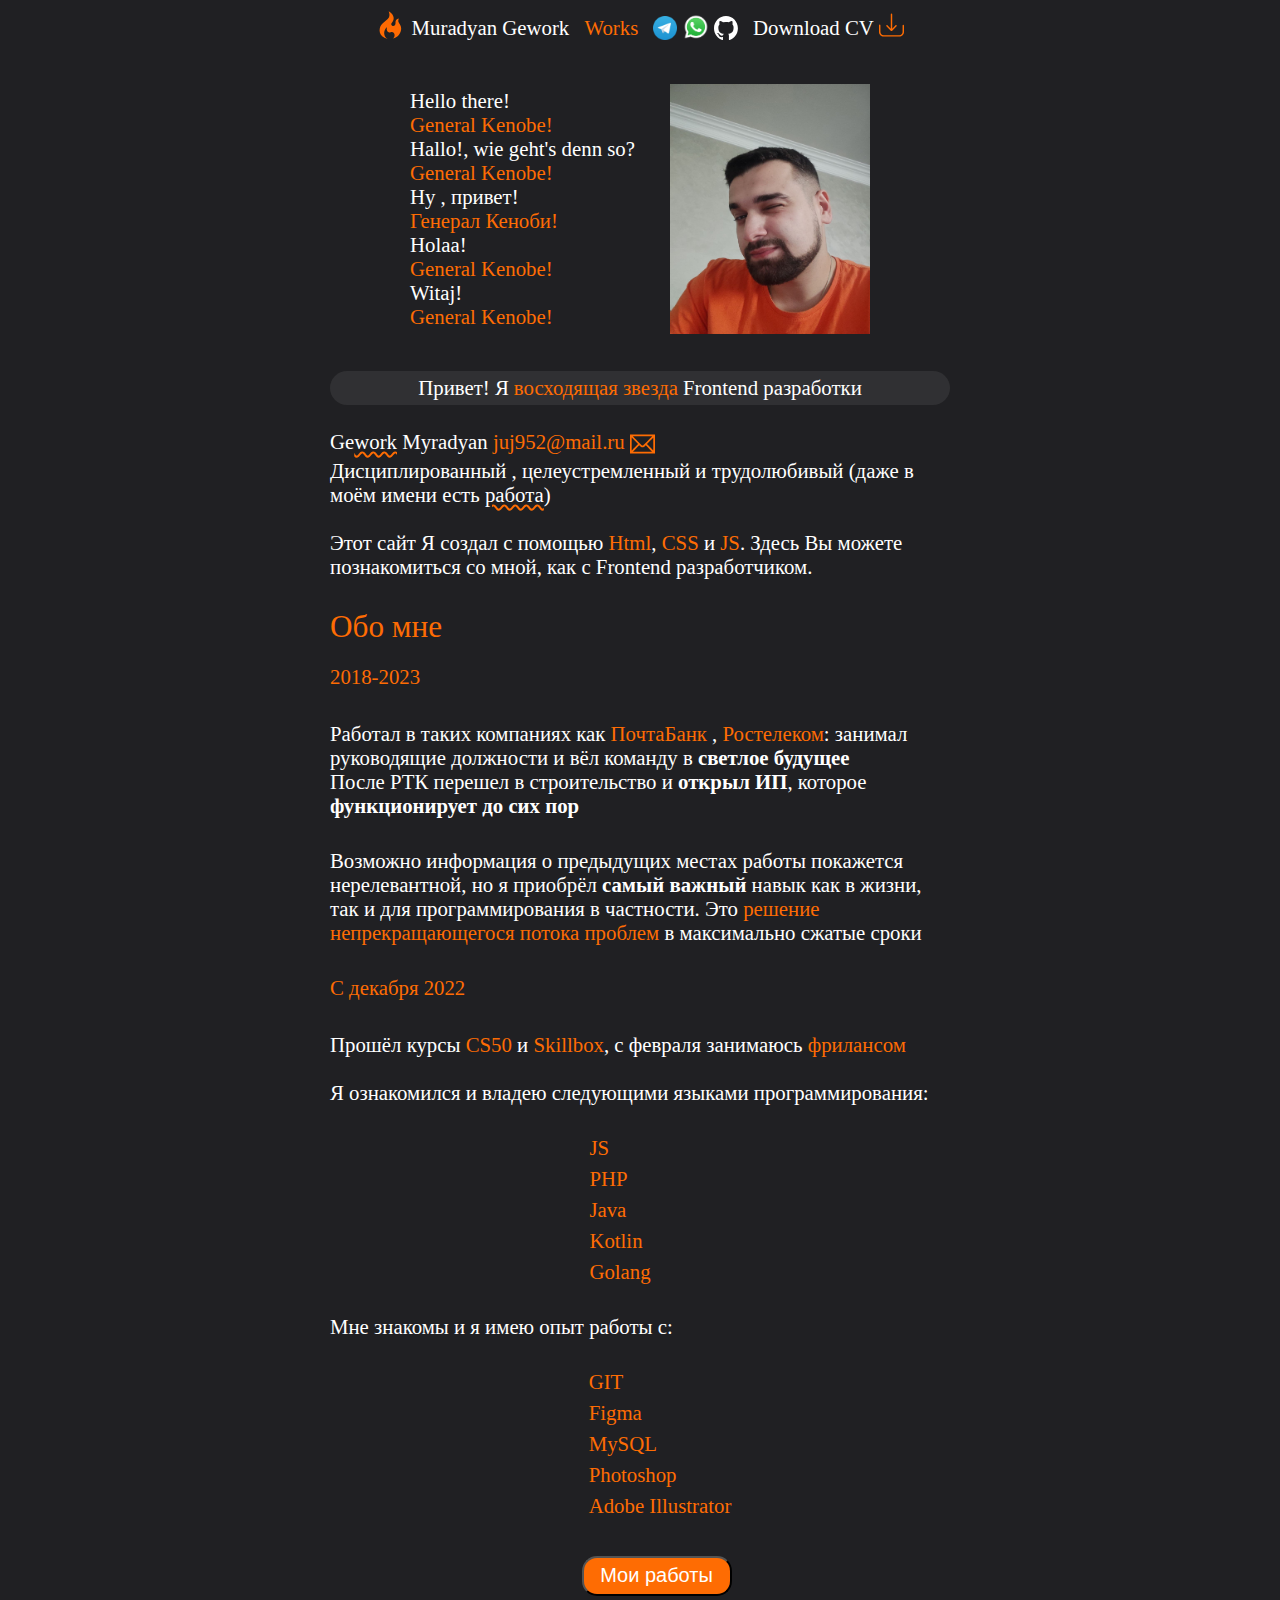
<file: index.html>
<!DOCTYPE html>
<html lang="ru"> 

<head>
    <meta charset="UTF-8">
    <meta http-equiv="X-UA-Compatible" content="IE=edge">
    <meta name="viewport" content="width=device-width, initial-scale=1.0">
    <link rel="stylesheet" href="p.css">
    <link rel="shortcut icon" href="Fire.png" type="image/x-icon">
    <title>Muradyan Gework</title>
</head>
<body>
    <div class="container">
        <div class="item header"><div class="item header1"> <a  href="https://kudzuya.ru/" > 
            <img class="fire" src="fireF.svg" alt="" width="30" height="30">
              
        </a> Muradyan Gework</div> 
            
            <div class="item header2 "><a  href="prtflPage2.html"><span class="works">Works</span> </a></div> 
        <div class="item socials" > 
            <a target="_blank" href="https://t.me/kudzuya"><img src="Telegram_logo.svg.webp" alt="Telegram_logo" width="24" height="24"></a>
            <a target="_blank" href="https://wa.me/79263694379"><img src="WhatsApp.svg.webp" alt="Whatsapp_logo" width="26" height="26"></a>
            <a target="_blank" href="https://github.com/Kudzuya"><img src="github-mark-white.svg" alt="Github_logo" width="24" height="24"></a></div>
            <div class="item header4">Download CV 
            <a target="_blank" href="CV.pdf"download>
                <svg fill="currentcolor" height="30" width="25" version="1.1" id="Capa_1" xmlns="http://www.w3.org/2000/svg" xmlns:xlink="http://www.w3.org/1999/xlink" 
                    viewBox="0 0 471.2 471.2" xml:space="preserve">
                <g>
                    <g>
                        <path d="M457.7,230.15c-7.5,0-13.5,6-13.5,13.5v122.8c0,33.4-27.2,60.5-60.5,60.5H87.5c-33.4,0-60.5-27.2-60.5-60.5v-124.8
                            c0-7.5-6-13.5-13.5-13.5s-13.5,6-13.5,13.5v124.8c0,48.3,39.3,87.5,87.5,87.5h296.2c48.3,0,87.5-39.3,87.5-87.5v-122.8
                            C471.2,236.25,465.2,230.15,457.7,230.15z"/>
                        <path d="M226.1,346.75c2.6,2.6,6.1,4,9.5,4s6.9-1.3,9.5-4l85.8-85.8c5.3-5.3,5.3-13.8,0-19.1c-5.3-5.3-13.8-5.3-19.1,0l-62.7,62.8
                            V30.75c0-7.5-6-13.5-13.5-13.5s-13.5,6-13.5,13.5v273.9l-62.8-62.8c-5.3-5.3-13.8-5.3-19.1,0c-5.3,5.3-5.3,13.8,0,19.1
                            L226.1,346.75z"/>
                    </g>
                </g>
                </svg>
            </a></div> 
        </div>

        <div class="top2">
        <div class="item photo"><img src="27.jpg" alt="MyPhoto" width="200" height="250"></div>
        <div class="item general">Hello there! <br> <span class="orange">General Kenobe!</span>
            <br>Hallo!, wie geht's denn so?<br><span class="orange">General Kenobe!</span>
            <br>Ну , привет! <br><span class="orange">Генерал Кеноби!</span>
            <br>Holaa! <br><span class="orange">General Kenobe!</span>
            <br>Witaj!<br><span class="orange">General Kenobe!</span></div>

        </div>

        <div class="item main"> <div class="hi">Привет! Я <p class="orange star" >восходящая звезда</p> Frontend разработки</div>
            <div class="">  Ge<span class="underline">work</span> Myradyan <a href="mailto:juj952@mail.ru"><span>juj952@mail.ru</span></a>
                <svg class="svg" version="1.0" xmlns="http://www.w3.org/2000/svg"
                width="25" height="20" viewBox="0 0 1280.000000 965.000000"
                preserveAspectRatio="xMidYMid meet">
                <g transform="translate(0.000000,965.000000) scale(0.100000,-0.100000)"
                fill="currentcolor" stroke="none">
                <path d="M0 4825 l0 -4825 6400 0 6400 0 0 4825 0 4825 -6400 0 -6400 0 0
                -4825z m11346 3930 c4 -11 -558 -582 -1838 -1868 -2966 -2979 -2725 -2740
                -2793 -2775 -208 -106 -479 -87 -652 46 -44 34 -4176 4205 -4502 4545 -24 25
                -40 50 -37 56 5 8 1374 11 4912 11 4369 0 4905 -2 4910 -15z m-8826 -2270
                c885 -896 1610 -1635 1610 -1641 0 -10 -3168 -3256 -3213 -3292 -9 -8 -21 -11
                -27 -7 -11 7 -15 6530 -4 6560 4 9 10 15 15 13 4 -2 733 -736 1619 -1633z
                m9397 -1685 c2 -2056 -1 -3240 -7 -3250 -8 -12 -25 0 -88 65 -808 819 -3122
                3200 -3120 3210 5 24 3182 3214 3198 3212 13 -2 15 -370 17 -3237z m-6807
                -936 c190 -190 379 -372 420 -403 263 -202 590 -301 948 -288 232 8 434 59
                625 156 182 93 239 140 608 513 211 213 352 349 362 346 21 -5 3218 -3279
                3214 -3292 -3 -8 -1373 -11 -4883 -11 -4437 0 -4879 1 -4879 16 0 17 3213
                3309 3230 3309 6 0 165 -156 355 -346z"/>
                </g>
                </svg>
            </div> 
            <div class="intro">Дисциплированный , целеустремленный и трудолюбивый (даже в моём имени есть <span class="underline"> работа</span>)
                <br>
                <br>Этот сайт Я создал с помощью <span class="orange">Html</span>, <span class="orange">CSS</span> и <span class="orange">JS</span>.
                Здесь Вы можете познакомиться со мной, как с Frontend разработчиком.</div>
                <div class="aboutMe">Обо мне </div>
            <div> <div class="twenty">
                2018-2023</div><br>
            Работал в таких компаниях как <span class="orange">ПочтаБанк</span> , <span class="orange">Ростелеком</span>:
            занимал руководящие должности и вёл команду в <bold>светлое будущее</bold>
            <br>После РТК перешел в строительство и <bold>открыл ИП</bold>, которое <bold>функционирует до сих пор</bold>
            <p class="kk"> Возможно информация о предыдущих местах работы покажется нерелевантной, но я приобрёл <bold>самый важный</bold> навык как в жизни, так и для
                программирования в частности. Это <span class="orange">решение непрекращающегося потока проблем</span> в максимально сжатые сроки
            </p>
            </div>
            
            <p> <div class="december">С декабря 2022</div><br>
                Прошёл курсы <span class="orange">CS50</span> и <span class="orange">Skillbox</span>, с февраля занимаюсь <span class="orange">фрилансом</span> 
                <br><br>Я ознакомился и владею следующими языками программирования:
            </p>
            <ul class="skills">
                <li class="orange">JS</li>
                <li class="orange">PHP</li>
                <li class="orange">Java</li>
                <li class="orange">Kotlin</li>
                <li class="orange">Golang</li>
            </ul>
            <p>Мне знакомы и я имею опыт работы с:</p>
            <ul class="skills2">
                <li class="orange">GIT</li>
                <li class="orange">Figma</li>
                <li class="orange">MySQL</li>
                <li class="orange">Photoshop</li>
                <li class="orange">Adobe Illustrator</li>
            </ul>
            
        </div>
            
        
        <div class="footer"><a href="prtflPage2.html"><button class="bigFoot">Мои работы</button></a></div>
       </div>
</body>
</html>
</file>
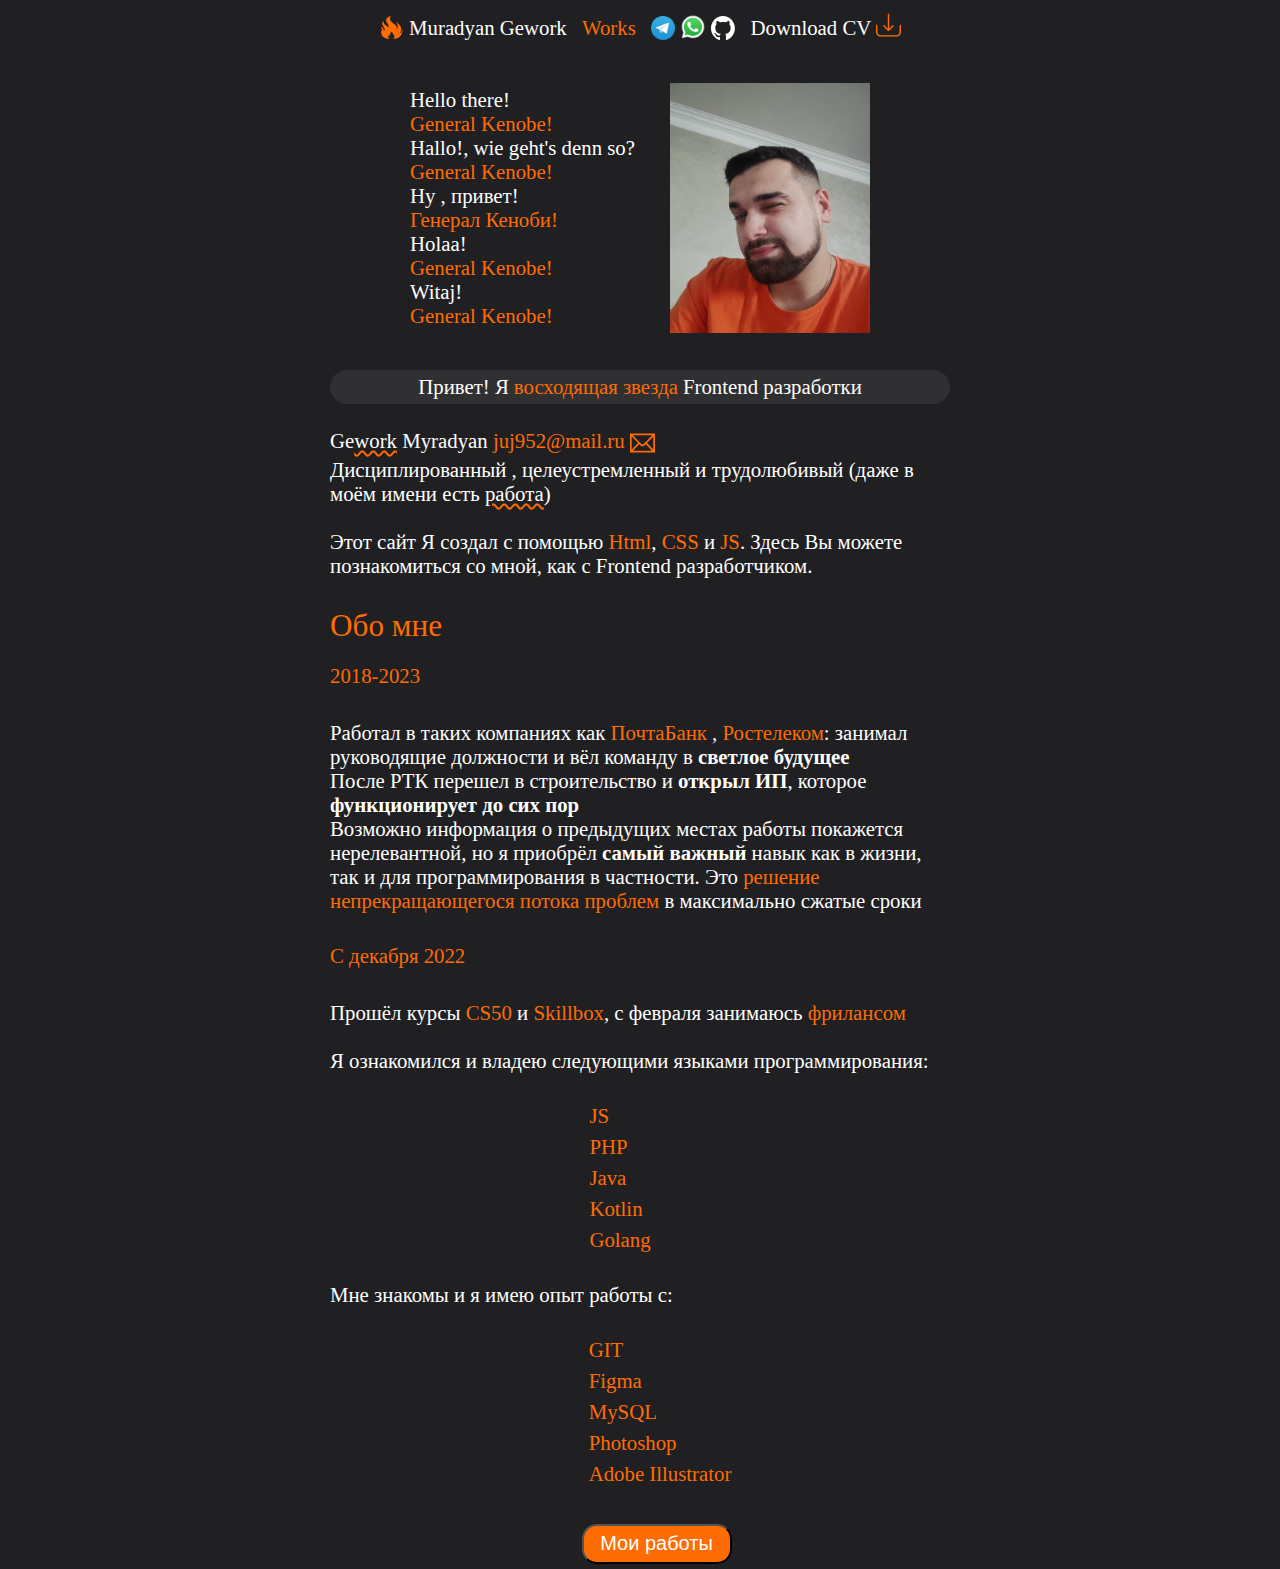
<file: portfolio2.0.html>
<!DOCTYPE html>
<html lang="en">

<head>
    <meta charset="UTF-8">
    <meta http-equiv="X-UA-Compatible" content="IE=edge">
    <meta name="viewport" content="width=device-width, initial-scale=1.0">
    <link rel="stylesheet" href="p.css">
    <link rel="shortcut icon" href="Fire.png" type="image/x-icon">
    <title>Muradyan Gework</title>
</head>
<body>
    <div class="container">
        <div class="item header"><div class="item header1"> <a target="_blank" href="https://kudzuya.ru/" > <img src="Fire.png" alt="" width="25" height="25"></a> Muradyan Gework</div> <div class="item header2"><a target="_blank" href="prtflPage2.html">Works</a></div> 
        <div class="item socials" > 
            <a target="_blank" href="https://t.me/kudzuya"><img src="Telegram_logo.svg.webp" alt="Telegram_logo" width="24" height="24"></a>
            <a target="_blank" href="https://wa.me/79263694379"><img src="WhatsApp.svg.webp" alt="Whatsapp_logo" width="26" height="26"></a>
            <a target="_blank" href="https://github.com/Kudzuya"><img src="github-mark-white.svg" alt="Github_logo" width="24" height="24"></a></div>
            <div class="item header4">Download CV 
            <a target="_blank" href="CV.pdf"download>
                <svg fill="currentcolor" height="30" width="25" version="1.1" id="Capa_1" xmlns="http://www.w3.org/2000/svg" xmlns:xlink="http://www.w3.org/1999/xlink" 
                    viewBox="0 0 471.2 471.2" xml:space="preserve">
                <g>
                    <g>
                        <path d="M457.7,230.15c-7.5,0-13.5,6-13.5,13.5v122.8c0,33.4-27.2,60.5-60.5,60.5H87.5c-33.4,0-60.5-27.2-60.5-60.5v-124.8
                            c0-7.5-6-13.5-13.5-13.5s-13.5,6-13.5,13.5v124.8c0,48.3,39.3,87.5,87.5,87.5h296.2c48.3,0,87.5-39.3,87.5-87.5v-122.8
                            C471.2,236.25,465.2,230.15,457.7,230.15z"/>
                        <path d="M226.1,346.75c2.6,2.6,6.1,4,9.5,4s6.9-1.3,9.5-4l85.8-85.8c5.3-5.3,5.3-13.8,0-19.1c-5.3-5.3-13.8-5.3-19.1,0l-62.7,62.8
                            V30.75c0-7.5-6-13.5-13.5-13.5s-13.5,6-13.5,13.5v273.9l-62.8-62.8c-5.3-5.3-13.8-5.3-19.1,0c-5.3,5.3-5.3,13.8,0,19.1
                            L226.1,346.75z"/>
                    </g>
                </g>
                </svg>
            </a></div> 
        </div>

        <div class="top2">
        <div class="item photo"><img src="27.jpg" alt="MyPhoto" width="200" height="250"></div>
        <div class="item general">Hello there! <br> <span class="orange">General Kenobe!</span>
            <br>Hallo!, wie geht's denn so?<br><span class="orange">General Kenobe!</span>
            <br>Ну , привет! <br><span class="orange">Генерал Кеноби!</span>
            <br>Holaa! <br><span class="orange">General Kenobe!</span>
            <br>Witaj!<br><span class="orange">General Kenobe!</span></div>

        </div>

        <div class="item main"> <div class="hi">Привет! Я <p class="orange star" >восходящая звезда</p> Frontend разработки</div>
            <div class="">  Ge<span class="underline">work</span> Myradyan <a href="mailto:juj952@mail.ru"><span>juj952@mail.ru</span></a>
                <svg class="svg" version="1.0" xmlns="http://www.w3.org/2000/svg"
                width="25" height="20" viewBox="0 0 1280.000000 965.000000"
                preserveAspectRatio="xMidYMid meet">
                <g transform="translate(0.000000,965.000000) scale(0.100000,-0.100000)"
                fill="currentcolor" stroke="none">
                <path d="M0 4825 l0 -4825 6400 0 6400 0 0 4825 0 4825 -6400 0 -6400 0 0
                -4825z m11346 3930 c4 -11 -558 -582 -1838 -1868 -2966 -2979 -2725 -2740
                -2793 -2775 -208 -106 -479 -87 -652 46 -44 34 -4176 4205 -4502 4545 -24 25
                -40 50 -37 56 5 8 1374 11 4912 11 4369 0 4905 -2 4910 -15z m-8826 -2270
                c885 -896 1610 -1635 1610 -1641 0 -10 -3168 -3256 -3213 -3292 -9 -8 -21 -11
                -27 -7 -11 7 -15 6530 -4 6560 4 9 10 15 15 13 4 -2 733 -736 1619 -1633z
                m9397 -1685 c2 -2056 -1 -3240 -7 -3250 -8 -12 -25 0 -88 65 -808 819 -3122
                3200 -3120 3210 5 24 3182 3214 3198 3212 13 -2 15 -370 17 -3237z m-6807
                -936 c190 -190 379 -372 420 -403 263 -202 590 -301 948 -288 232 8 434 59
                625 156 182 93 239 140 608 513 211 213 352 349 362 346 21 -5 3218 -3279
                3214 -3292 -3 -8 -1373 -11 -4883 -11 -4437 0 -4879 1 -4879 16 0 17 3213
                3309 3230 3309 6 0 165 -156 355 -346z"/>
                </g>
                </svg>
            </div> 
            <div class="intro">Дисциплированный , целеустремленный и трудолюбивый (даже в моём имени есть <span class="underline"> работа</span>)
                <br>
                <br>Этот сайт Я создал с помощью <span class="orange">Html</span>, <span class="orange">CSS</span> и <span class="orange">JS</span>.
                Здесь Вы можете познакомиться со мной, как с Frontend разработчиком.</div>
                <div class="aboutMe">Обо мне </div>
            <div> <div class="twenty">
                2018-2023</div><br>
            Работал в таких компаниях как <span class="orange">ПочтаБанк</span> , <span class="orange">Ростелеком</span>:
            занимал руководящие должности и вёл команду в <bold>светлое будущее</bold>
            <br>После РТК перешел в строительство и <bold>открыл ИП</bold>, которое <bold>функционирует до сих пор</bold>
            <p> Возможно информация о предыдущих местах работы покажется нерелевантной, но я приобрёл <bold>самый важный</bold> навык как в жизни, так и для
                программирования в частности. Это <span class="orange">решение непрекращающегося потока проблем</span> в максимально сжатые сроки
            </p>
            </div>
            
            <p> <div class="december">С декабря 2022</div><br>
                Прошёл курсы <span class="orange">CS50</span> и <span class="orange">Skillbox</span>, с февраля занимаюсь <span class="orange">фрилансом</span> 
                <br><br>Я ознакомился и владею следующими языками программирования:
            </p>
            <ul class="skills">
                <li class="orange">JS</li>
                <li class="orange">PHP</li>
                <li class="orange">Java</li>
                <li class="orange">Kotlin</li>
                <li class="orange">Golang</li>
            </ul>
            <p>Мне знакомы и я имею опыт работы с:</p>
            <ul class="skills2">
                <li class="orange">GIT</li>
                <li class="orange">Figma</li>
                <li class="orange">MySQL</li>
                <li class="orange">Photoshop</li>
                <li class="orange">Adobe Illustrator</li>
            </ul>
            
        </div>
            
        
        <div class="footer"><a href="prtflPage2.html"><button class="bigFoot">Мои работы</button></a></div>
       </div>
</body>
</html>
</file>
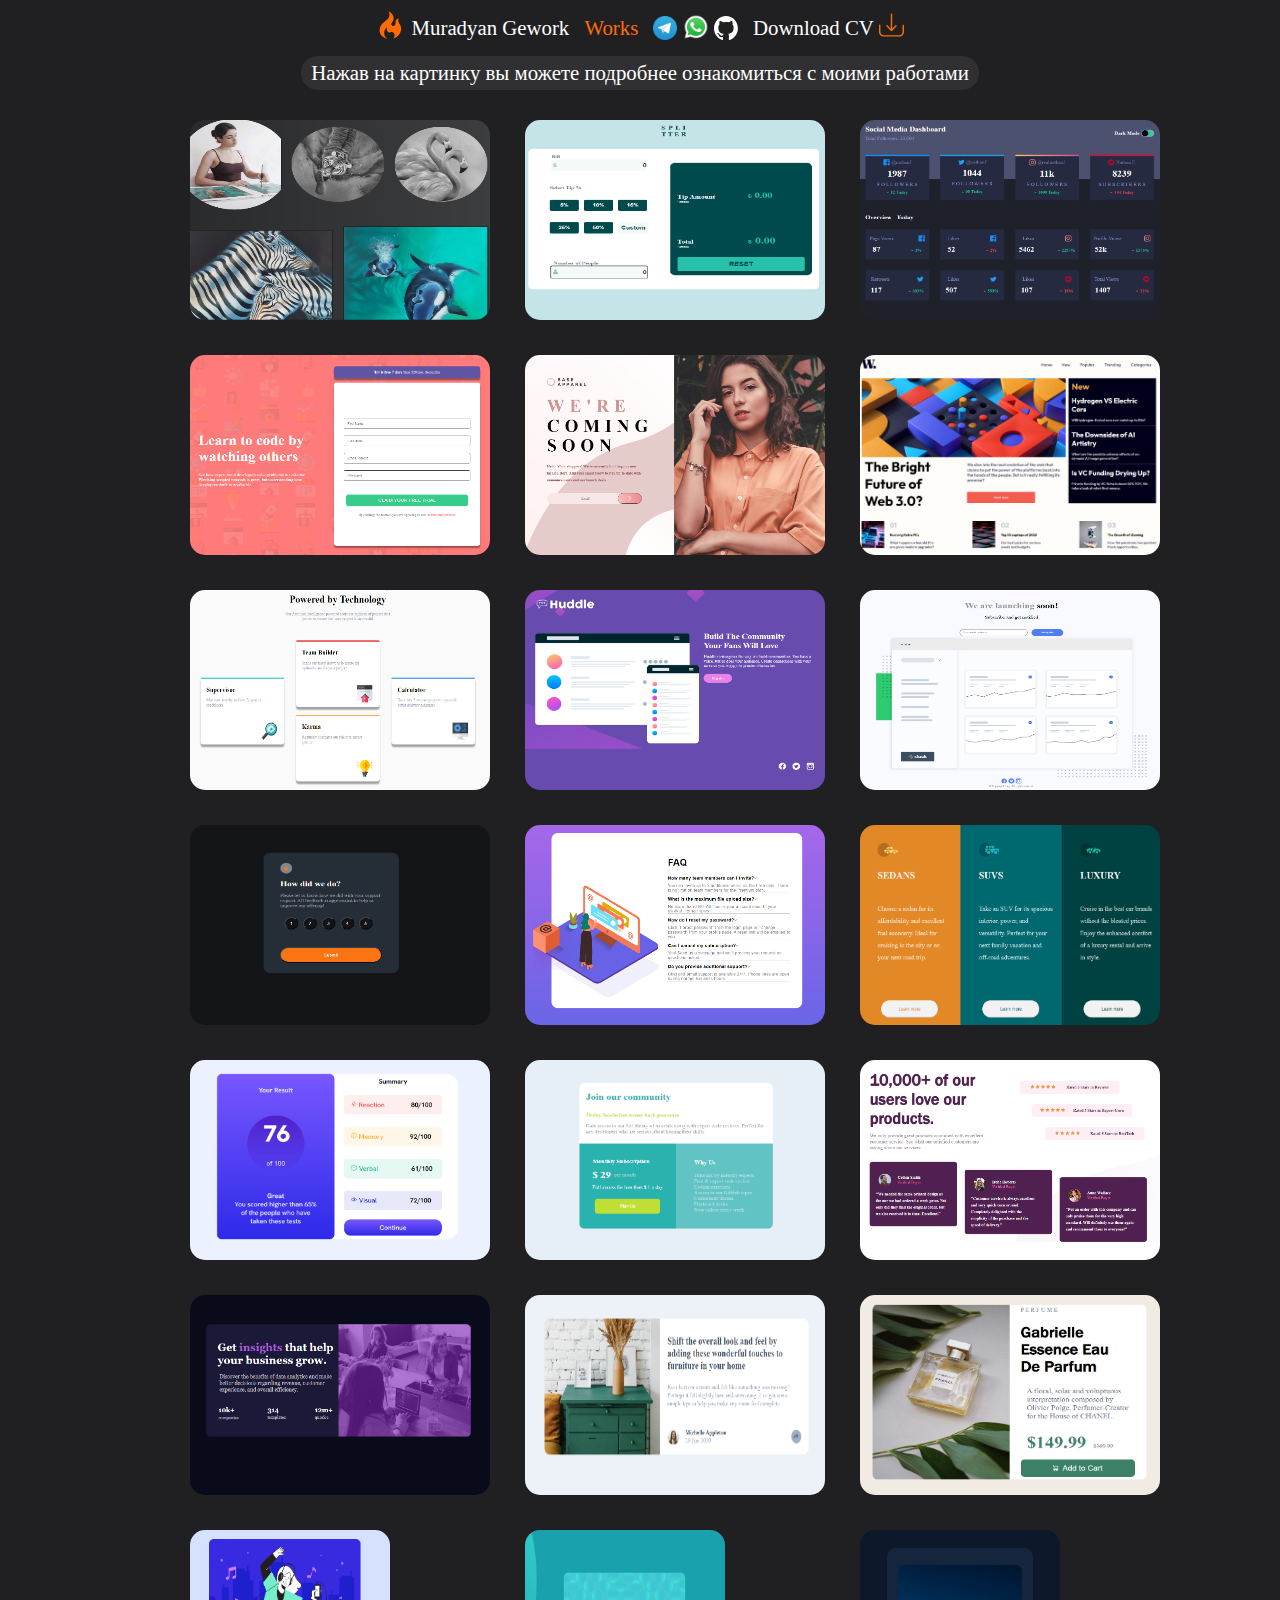
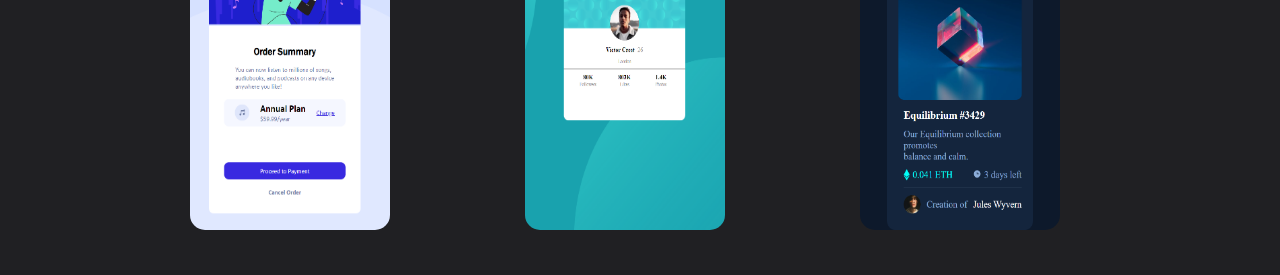
<file: prtflPage2.html>
<!DOCTYPE html>
<html lang="en">

<head>
    <meta charset="UTF-8">
    <meta http-equiv="X-UA-Compatible" content="IE=edge">
    <meta name="viewport" content="width=device-width, initial-scale=1.0">
    <link rel="stylesheet" href="p.css">
    <link rel="shortcut icon" href="Fire.png" type="image/x-icon">
    <title>Muradyan Gework</title>
</head>

<body>

    <div class="container">
        <div class="wrapper">
            <div class="item header">
                <div class="item header1"> <a href="https://kudzuya.ru/"> 
                    <img class="fire" src="fireF.svg" alt="" width="30" height="30">
                        </a> Muradyan Gework</div>
                <div class="item header2 "><a  href="prtflPage2.html"><span class="works">Works</span></a></div>
                <div class="item socials">
                    <a target="_blank" href="https://t.me/kudzuya"><img src="Telegram_logo.svg.webp" alt="Telegram_logo"
                            width="24" height="24"></a>
                    <a target="_blank" href="https://wa.me/79263694379"><img src="WhatsApp.svg.webp" alt="Whatsapp_logo"
                            width="26" height="26"></a>
                    <a target="_blank" href="https://github.com/Kudzuya"><img src="github-mark-white.svg"
                            alt="Github_logo" width="24" height="24"></a>
                </div>
                <div class="item header4">Download CV
                    <a target="_blank" href="CV.pdf" download>
                        <svg fill="currentcolor" height="30" width="25" version="1.1" id="Capa_1"
                            xmlns="http://www.w3.org/2000/svg" xmlns:xlink="http://www.w3.org/1999/xlink"
                            viewBox="0 0 471.2 471.2" xml:space="preserve">
                            <g>
                                <g>
                                    <path d="M457.7,230.15c-7.5,0-13.5,6-13.5,13.5v122.8c0,33.4-27.2,60.5-60.5,60.5H87.5c-33.4,0-60.5-27.2-60.5-60.5v-124.8
                            c0-7.5-6-13.5-13.5-13.5s-13.5,6-13.5,13.5v124.8c0,48.3,39.3,87.5,87.5,87.5h296.2c48.3,0,87.5-39.3,87.5-87.5v-122.8
                            C471.2,236.25,465.2,230.15,457.7,230.15z" />
                                    <path d="M226.1,346.75c2.6,2.6,6.1,4,9.5,4s6.9-1.3,9.5-4l85.8-85.8c5.3-5.3,5.3-13.8,0-19.1c-5.3-5.3-13.8-5.3-19.1,0l-62.7,62.8
                            V30.75c0-7.5-6-13.5-13.5-13.5s-13.5,6-13.5,13.5v273.9l-62.8-62.8c-5.3-5.3-13.8-5.3-19.1,0c-5.3,5.3-5.3,13.8,0,19.1
                            L226.1,346.75z" />
                                </g>
                            </g>
                        </svg>
                    </a>
                </div>
            </div>
            <div class="item main">
                <div class="hi">Нажав на картинку вы можете подробнее ознакомиться с моими работами</div>
            </div>

            <div class="grids">
                <div class="element">
                    <a href="http://ekatemur.store/">
                        <img class="examp" src="eka.png" alt="">
                    </a>
                </div>
                <div class="element">
                    <a href="https://kudzuya.github.io/Tip-Calculator/">
                        <img class="examp" src="tip.png" alt="">
                    </a>
                </div>
                <div class="element">
                    <a href="https://kudzuya.github.io/Social-media-dashboard/">
                        <img class="examp" src="dash.png" alt="">
                    </a>
                </div>
                <div class="element">
                    <a href="https://kudzuya.github.io/Intro-component-with-signup-/">
                        <img class="examp" src="free7.png" alt="">
                    </a>
                </div>
                <div class="element">
                    <a href="https://kudzuya.github.io/Base-Apparel-page/">
                        <img class="examp" src="base.png" alt="">
                    </a>
                </div>
                <div class="element">
                    <a href="https://kudzuya.github.io/News-homepage/">
                        <img class="examp" src="news.png" alt="">
                    </a>
                </div>
                <div class="element">
                    <a href="https://kudzuya.github.io/Four-card-section/">
                        <img class="examp" src="4card.png" alt="">
                    </a>
                </div>
                <div class="element">
                    <a href="https://kudzuya.github.io/Huddle-landing-page/">
                        <img class="examp" src="huddle.png" alt="">
                    </a>
                </div>
                <div class="element">
                    <a href="https://kudzuya.github.io/Ping-coming-soon/">
                        <img class="examp" src="ping.png" alt="">
                    </a>
                </div>
                <div class="element">
                    <a href="https://kudzuya.github.io/Interactive-rating-component/">
                        <img class="examp" src="rating.png" alt="">
                    </a>
                </div>
                <div class="element">
                    <a href="https://kudzuya.github.io/FAQ-card/">
                        <img class="examp" src="faq.png" alt="">
                    </a>
                </div>
                <div class="element">
                    <a href="https://kudzuya.github.io/3-Column-/">
                        <img class="examp" src="3col.png" alt="">
                    </a>
                </div>
                <div class="element">
                    <a href="https://kudzuya.github.io/ResultsSummary/">
                        <img class="examp" src="result.png" alt="">
                    </a>
                </div>
                <div class="element">
                    <a href="https://kudzuya.github.io/Single-price-grid-component/">
                        <img class="examp" src="grid.png" alt="">
                    </a>
                </div>
                <div class="element">
                    <a href="https://kudzuya.github.io/Social-proof-section/">
                        <img class="examp" src="our.png" alt="">
                    </a>
                </div>
                <div class="element">
                    <a href="https://kudzuya.github.io/Stats-preview-card/">
                        <img class="examp" src="insight.png" alt="">
                    </a>
                </div>
                <div class="element">
                    <a href="https://kudzuya.github.io/article-preview-component/">
                        <img class="examp" src="michelle.png" alt="">
                    </a>
                </div>
                <div class="element">
                    <a href="https://kudzuya.github.io/Product-preview/">
                        <img class="examp" src="parfume.png" alt="">
                    </a>
                </div>
                <div class="element">
                    <a href="https://kudzuya.github.io/order-summary-component/">
                        <img class="examp2" src="summary.png" alt="">
                    </a>
                </div>
                <div class="element">
                    <a href="https://kudzuya.github.io/Profile-card-component/">
                        <img class="examp2" src="preview-card.png" alt="">
                    </a>
                </div>
                <div class="element">
                    <a href="https://kudzuya.github.io/Nft-preview-card/">
                        <img class="examp2" src="nft.png" alt="">
                    </a>
                </div>
            </div>
        </div>
    </div>
</body>

</html>
</file>
<file: p.css>
* {
    margin: 0;
    list-style: none;
}

body {

    background-color: #202023;
}

svg {
    color: #FE6C03;
    vertical-align: bottom;
}

img {
    vertical-align: bottom;
}

div {
    display: inline-block;
}

div.header1,
div.header2,
div.header3,
div.header4,
div.light {
    max-width: 100%;
}

.container {
    font-size: 1.3em;
    width: 550px;
    margin-left: auto;
    margin-right: auto;
    display: flex;
    justify-content: center;
    align-items: center;
    flex-direction: column;
}

.general {
    box-sizing: content-box;
    width: 250px;
}

.aboutMe {
    font-size: 1.5em;
    color: #FE6C03;
    margin-bottom: 5px;
    padding-bottom: 15px;
}

.twenty {
    margin-bottom: 5%;
    padding-bottom: 2px;
    color: #FE6C03;
}
.fire{
    filter: invert(55%) sepia(34%) saturate(7489%) hue-rotate(358deg) brightness(102%) contrast(102%);
}
.fire:hover{
    filter: invert(26%) sepia(84%) saturate(7076%) hue-rotate(355deg) brightness(104%) contrast(121%);
    transition-duration: 500ms;
}
/* .works:hover{
    transition-duration: 1200ms;
    text-decoration: underline;
    -webkit-text-decoration-color: #FE6C03; 
    text-decoration-color: #FE6C03;
    transform: scale(1.2);
} */
.works {
    display: inline-block;
    text-align: center;
  }
  
  .works::after {
    content: '';
    width: 0px;
    height: 1.2px;
    display: block;
    background: #FE6C03;
    transition: 300ms;
  }
  
  .works:hover::after {
    width: 100%;
  }
.december {
    margin-top: 5%;
    margin-bottom: 5%;
    padding-bottom: 2px;
    color: #FE6C03;
}

.wrapper {
    display: flex;
    justify-content: center;
    flex-direction: column;
    align-items: center;
}

.item {
    background-color: #202023;
    color: #FFFFFF;
    text-align: left;
    padding: 5px;
}

bold {
    font-weight: 900;
}

.header {
    grid-area: header;
    display: inline-block;
}


.main {
    grid-area: main;
}

.grids {
    width: 900px;
    height: fit-content;
    display: grid;
    grid-template-columns: repeat(3, 1fr);
    gap: 35px;
    grid-auto-rows: minmax(70px, auto);
    margin-bottom: 5%;
}

.examp {
    border-radius: 15px;
    width: 300px;
    height: 200px;
}

.examp2 {
    border-radius: 15px;
    width: 200px;
    height: 300px;
}

.examp:hover {
    cursor: pointer;
    zoom: 150%;
}

.examp2:hover {
    cursor: pointer;
    zoom: 150%;
}

.hi {

    display: flex;
    justify-content: center;
    align-items: center;
    text-align: center;
    background-color: #303033;
    border-radius: 30px;
    padding-top: 5px;
    padding-left: 10px;
    padding-right: 10px;
    padding-bottom: 5px;
    margin-bottom: 25px;
}

.intro {
    border-radius: 30px;
    padding-top: 5px;
    padding-bottom: 5px;
    margin-bottom: 25px;
}

a {
    color: #FE6C03;
}

button {
    background-color: #FE6C03;
    color: #FFFFFF;
}

.footer {
    margin-left: 6%;
    margin-top: 5%;
    width: 300px;
    height: 50px;
    display: flex;
    justify-content: center;
    align-items: center;
    color: #FE6C03;
    padding-left: 0px;
    text-align: start;
    background-color: #202023;
}

.top2 {
    margin-top: 5%;
    margin-bottom: 5%;
    width: 550px;
    display: flex;
    flex-direction: row-reverse;
    justify-content: center;
    align-items: center;
}

.buy-button {
    grid-area: button;
}

.skills {
    margin-top: 5%;
    margin-bottom: 5%;
    display: flex;
    flex-wrap: wrap;
    width: 500px;
    align-content: center;
    flex-direction: column;
    align-items: flex-start;
    justify-content: center;
    gap: 7px;
}

.skills2 {
    margin-top: 5%;
    display: flex;
    flex-wrap: wrap;
    width: 580px;
    align-content: center;
    flex-direction: column;
    align-items: flex-start;
    justify-content: center;
    gap: 7px;
}

.orange {
    color: #FE6C03;
}

.star {
    padding-left: 5px;
    padding-right: 5px;
}

.git {
    padding-left: 3px;
}
.kk{
    margin-top: 5%;
}

.underline {
    text-decoration: wavy underline #FE6C03;
}

.bigFoot {
    border-radius: 15px;
    font-size: 20px;
    width: 150px;
    height: 40px;
}
.bigFoot:hover {
    cursor: pointer;
    background-color: whitesmoke;
    color: #FE6C03;
}

a:link {
    text-decoration: dashed;
}

/* mobile settings */
@media screen and (max-width: 1000px) {
body,.container,.item,.footer{
    width: 100%;
    margin-left: auto;
    margin-right: auto;
    display: block;
}
.main{
    width: 90%;
}
.skills,.skills2,.bigFoot{
    display: block;
    width: fit-content;

}

.bigFoot{
    height: 50px;
    width: 100%;
    border-radius: 0;
}
.header{
    display: block;
    width: 80%;
    width: 190px;
    margin-left: auto;
    margin-right: auto;
}
.top2{
    width: 100%;
    margin-left: auto;
    margin-right: auto;
}
.wrapper{
    width: 100%;
    display: block;
}
.grids{
    width: 100%;
    display: block;

}
.element{
    display: block;
    text-align: center;
    margin-bottom: 5%;
}
}
</file>
